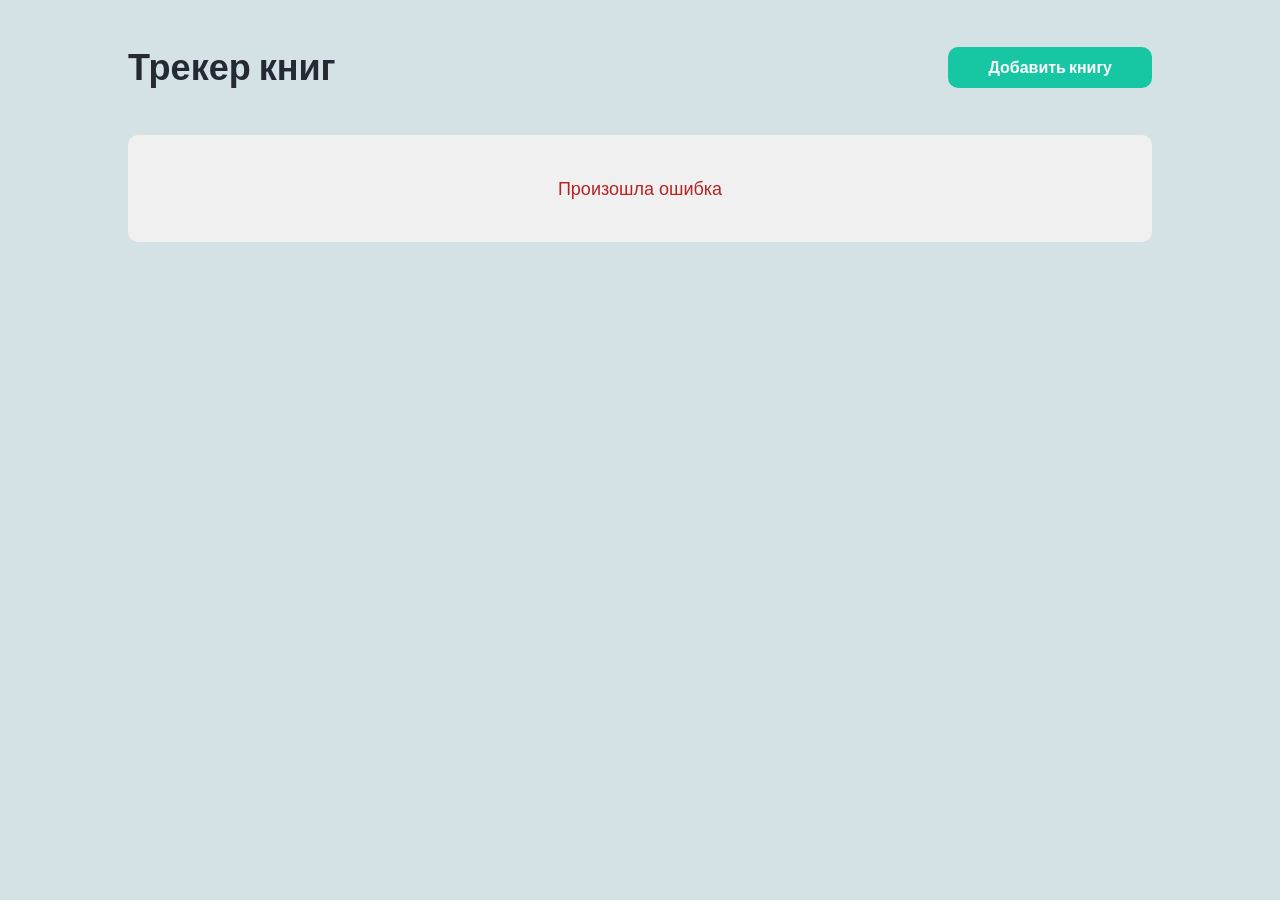
<file: index.html>
<!DOCTYPE html>
<html lang="en">

<head>
  <meta charset="UTF-8">
  <meta http-equiv="X-UA-Compatible" content="IE=edge">
  <meta name="viewport" content="width=device-width, initial-scale=1.0">
  <link rel="stylesheet" href="./styles.css">
  <title>Document</title>
</head>

<body class="main-page">
  <div class="container">
    <div class="title">
      <h1>Трекер книг</h1>
      <a href="/create.html"><button class="primary-btn" id="create-btn">Добавить книгу</button></a>
    </div>
    
    <main class="catalog"></main>
  </div>

  <script src="./js/main-page.js" type="module"></script>
</body>

</html>
</file>
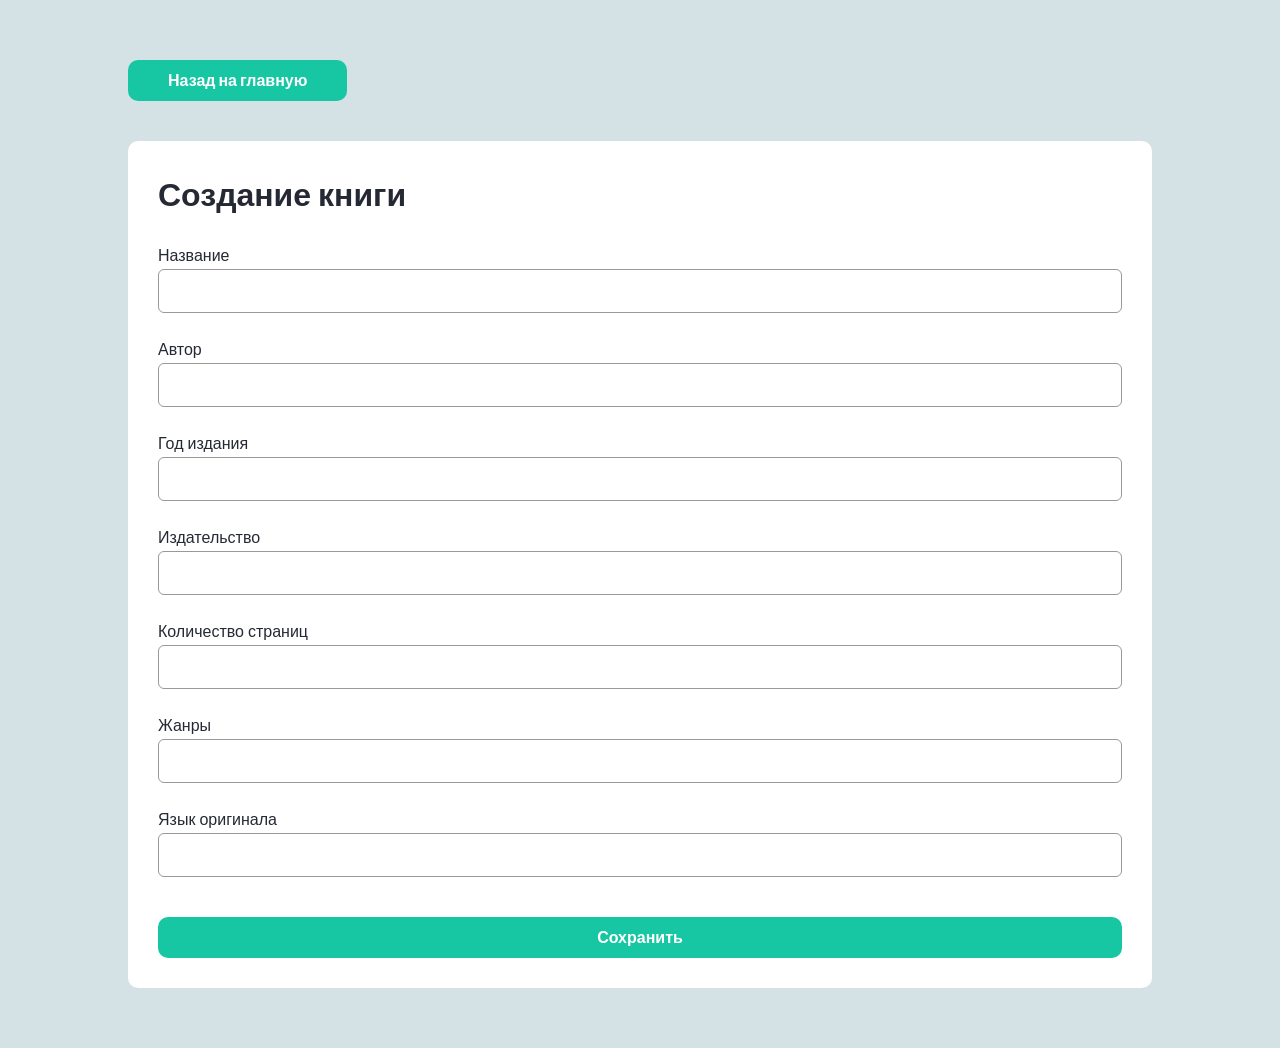
<file: create.html>
<!DOCTYPE html>
<html lang="en">

<head>
  <meta charset="UTF-8">
  <meta http-equiv="X-UA-Compatible" content="IE=edge">
  <meta name="viewport" content="width=device-width, initial-scale=1.0">
  <link rel="stylesheet" href="./styles.css">
  <title>Book page</title>
</head>

<body class="create-page">
  <div class="container">
    <a href="/index.html"><button class="primary-btn back-btn">Назад на главную</button></a>
    
    <form class="create-book">
      <h1>Создание книги</h1>

      <div class="inputs">
        <div class="form-item">
          <label for="name">Название</label>
          <input type="text" id="name">
        </div>

        <div class="form-item">
          <label for="author">Автор</label>
          <input type="text" id="author">
        </div>

        <div class="form-item">
          <label for="publishYear">Год издания</label>
          <input type="number" id="publishYear">
        </div>

        <div class="form-item">
          <label for="publishHouse">Издательство</label>
          <input type="text" id="publishHouse">
        </div>

        <div class="form-item">
          <label for="pagesNumber">Количество страниц</label>
          <input type="number" id="pagesNumber">
        </div>

        <div class="form-item">
          <label for="genres">Жанры</label>
          <input type="text" id="genres">
        </div>

        <div class="form-item">
          <label for="originalLanguage">Язык оригинала</label>
          <input type="text" id="originalLanguage">
        </div>

        <button id="save-create-btn" class="primary-btn">
          Сохранить
        </button>

      </div>
    </form>
  </div>
  <script type="module" src="./js/create-page.js"></script>
</body>

</html>
</file>
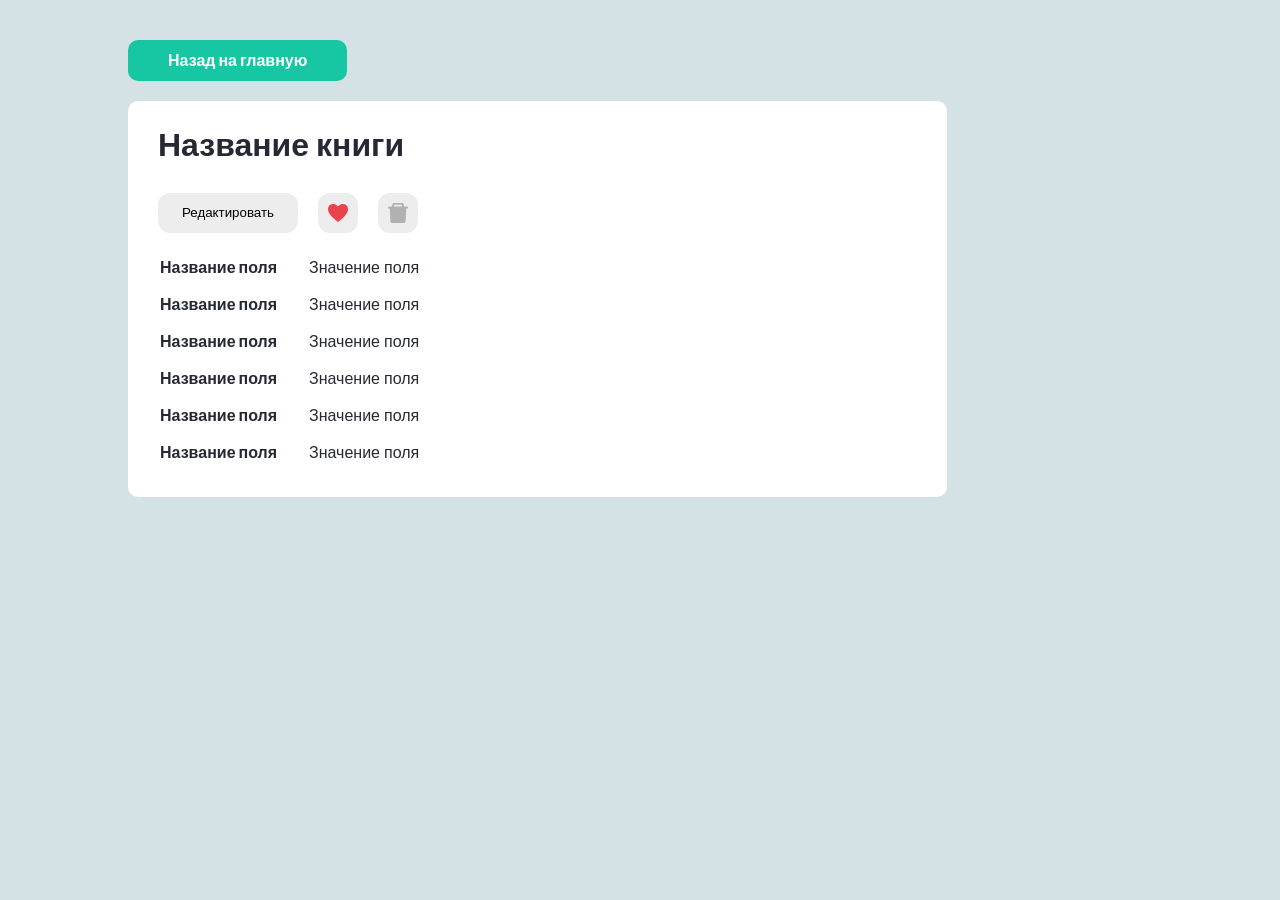
<file: detail.html>
<!DOCTYPE html>
<html lang="en">

<head>
  <meta charset="UTF-8">
  <meta http-equiv="X-UA-Compatible" content="IE=edge">
  <meta name="viewport" content="width=device-width, initial-scale=1.0">
  <link rel="stylesheet" href="./styles.css">
  <title>Book Detail</title>
</head>

<body class="book-page">
  <div class="container">
    <a href="/index.html"><button class="primary-btn back-btn">Назад на главную</button></a>
    <main class="book-detail">
      <div class="wrapper">
      <h1>Название книги</h1>

      <a href="/edit.html"><button class="icon-text-btn edit-btn">Редактировать</button></a>

      <button class="like-btn icon-btn">
        <svg width="20" height="18" viewBox="0 0 20 18" fill="none" xmlns="http://www.w3.org/2000/svg">
          <path
            d="M19.3762 2.5401C18.5386 0.825205 16.1258 -0.577889 13.3191 0.239024C11.9779 0.625491 10.8078 1.45428 9.99986 2.58999C9.19192 1.45428 8.02178 0.625491 6.68062 0.239024C3.86771 -0.565417 1.46111 0.825205 0.623483 2.5401C-0.55169 4.94095 -0.0641182 7.64113 2.0737 10.5658C3.74894 12.8544 6.14304 15.1742 9.61856 17.8681C9.72839 17.9536 9.86369 18 10.003 18C10.1423 18 10.2776 17.9536 10.3874 17.8681C13.8567 15.1804 16.257 12.8793 17.9323 10.5658C20.0638 7.64113 20.5514 4.94095 19.3762 2.5401Z"
            fill="#EB434D" />
        </svg>
      </button>

      <button class="delete-btn icon-btn">
        <svg width="20" height="20" viewBox="0 0 20 20" fill="none" xmlns="http://www.w3.org/2000/svg">
          <path
            d="M19.1667 3.6H15.8333V1.6C15.8333 0.7175 15.0859 0 14.1667 0H5.83333C4.91406 0 4.16667 0.7175 4.16667 1.6V3.6H0.833333C0.372396 3.6 0 3.9575 0 4.4V5.2C0 5.31 0.09375 5.4 0.208333 5.4H1.78125L2.42448 18.475C2.46615 19.3275 3.20052 20 4.08854 20H15.9115C16.8021 20 17.5339 19.33 17.5755 18.475L18.2187 5.4H19.7917C19.9062 5.4 20 5.31 20 5.2V4.4C20 3.9575 19.6276 3.6 19.1667 3.6ZM13.9583 3.6H6.04167V1.8H13.9583V3.6Z"
            fill="#B1B1B1" />
        </svg>
      </button>
    </div>

      <table class="book-detail__table">
        <tr>
          <td>Название поля</td>
          <td>Значение поля</td>
        </tr>
        <tr>
          <td>Название поля</td>
          <td>Значение поля</td>
        </tr>
        <tr>
          <td>Название поля</td>
          <td>Значение поля</td>
        </tr>
        <tr>
          <td>Название поля</td>
          <td>Значение поля</td>
        </tr>
        <tr>
          <td>Название поля</td>
          <td>Значение поля</td>
        </tr>
        <tr>
          <td>Название поля</td>
          <td>Значение поля</td>
        </tr>
      </table>
    </main>
  </div>

  <script src="./js/detail-page.js" type="module"></script>
</body>

</html>
</file>
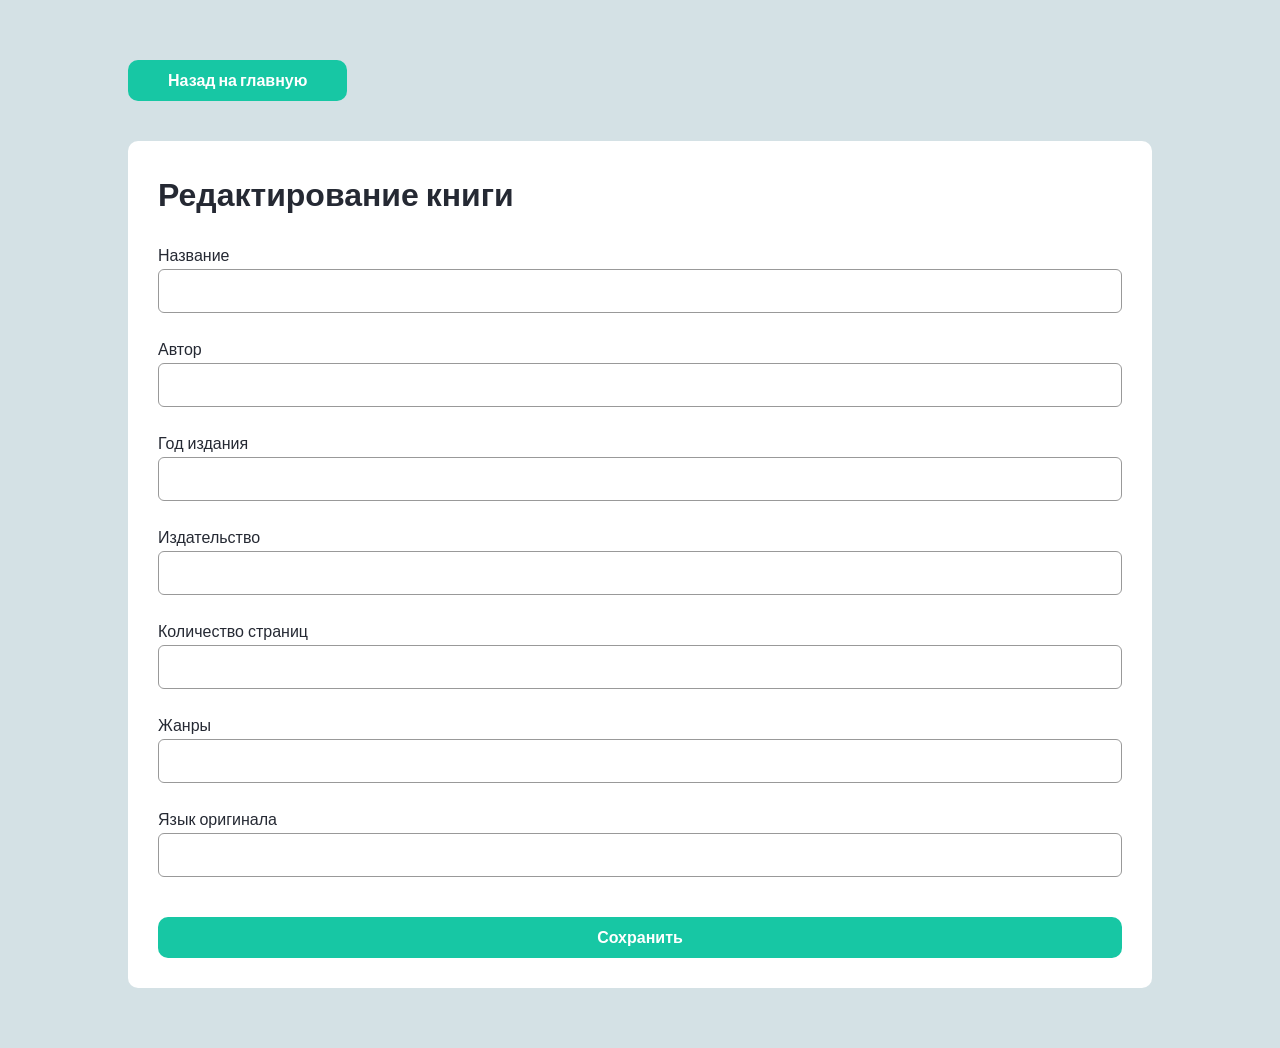
<file: edit.html>
<!DOCTYPE html>
<html lang="en">

<head>
  <meta charset="UTF-8">
  <meta http-equiv="X-UA-Compatible" content="IE=edge">
  <meta name="viewport" content="width=device-width, initial-scale=1.0">
  <link rel="stylesheet" href="./styles.css">
  <title>Book page</title>
</head>

<body class="edit-page">
  <div class="container">
    
    <a href="/index.html"><button class="primary-btn back-btn">Назад на главную</button></a>

    <form class="edit-book">
      <h1>Редактирование книги</h1>

      <div class="inputs">
        <div class="form-item">
          <label for="name">Название</label>
          <input type="text" id="name">
        </div>

        <div class="form-item">
          <label for="author">Автор</label>
          <input type="text" id="author">
        </div>

        <div class="form-item">
          <label for="publishYear">Год издания</label>
          <input type="number" id="publishYear">
        </div>

        <div class="form-item">
          <label for="publishHouse">Издательство</label>
          <input type="text" id="publishHouse">
        </div>

        <div class="form-item">
          <label for="pagesNumber">Количество страниц</label>
          <input type="number" id="pagesNumber">
        </div>

        <div class="form-item">
          <label for="genres">Жанры</label>
          <input type="text" id="genres">
        </div>

        <div class="form-item">
          <label for="originalLanguage">Язык оригинала</label>
          <input type="text" id="originalLanguage">
        </div>

        <button id="save-edit-btn" class="primary-btn">
          Сохранить
        </button>

      </div>
    </form>
  </div>

  <script type="module" src="./js/edit-page.js"></script>
</body>

</html>
</file>
<file: styles.css>
@import url('https://fonts.googleapis.com/css2?family=Poppins:ital,wght@0,400;0,700;1,400;1,700&display=swap');
@import url('./css/common.css');
@import url('./css/main-page.css');
@import url('./css/forms.css');
@import url('./css/detail-page.css');
@import url('./css/edit-page.css');
@import url('./css/create-page.css');
@import url('./css/book-item.css');
</file>
